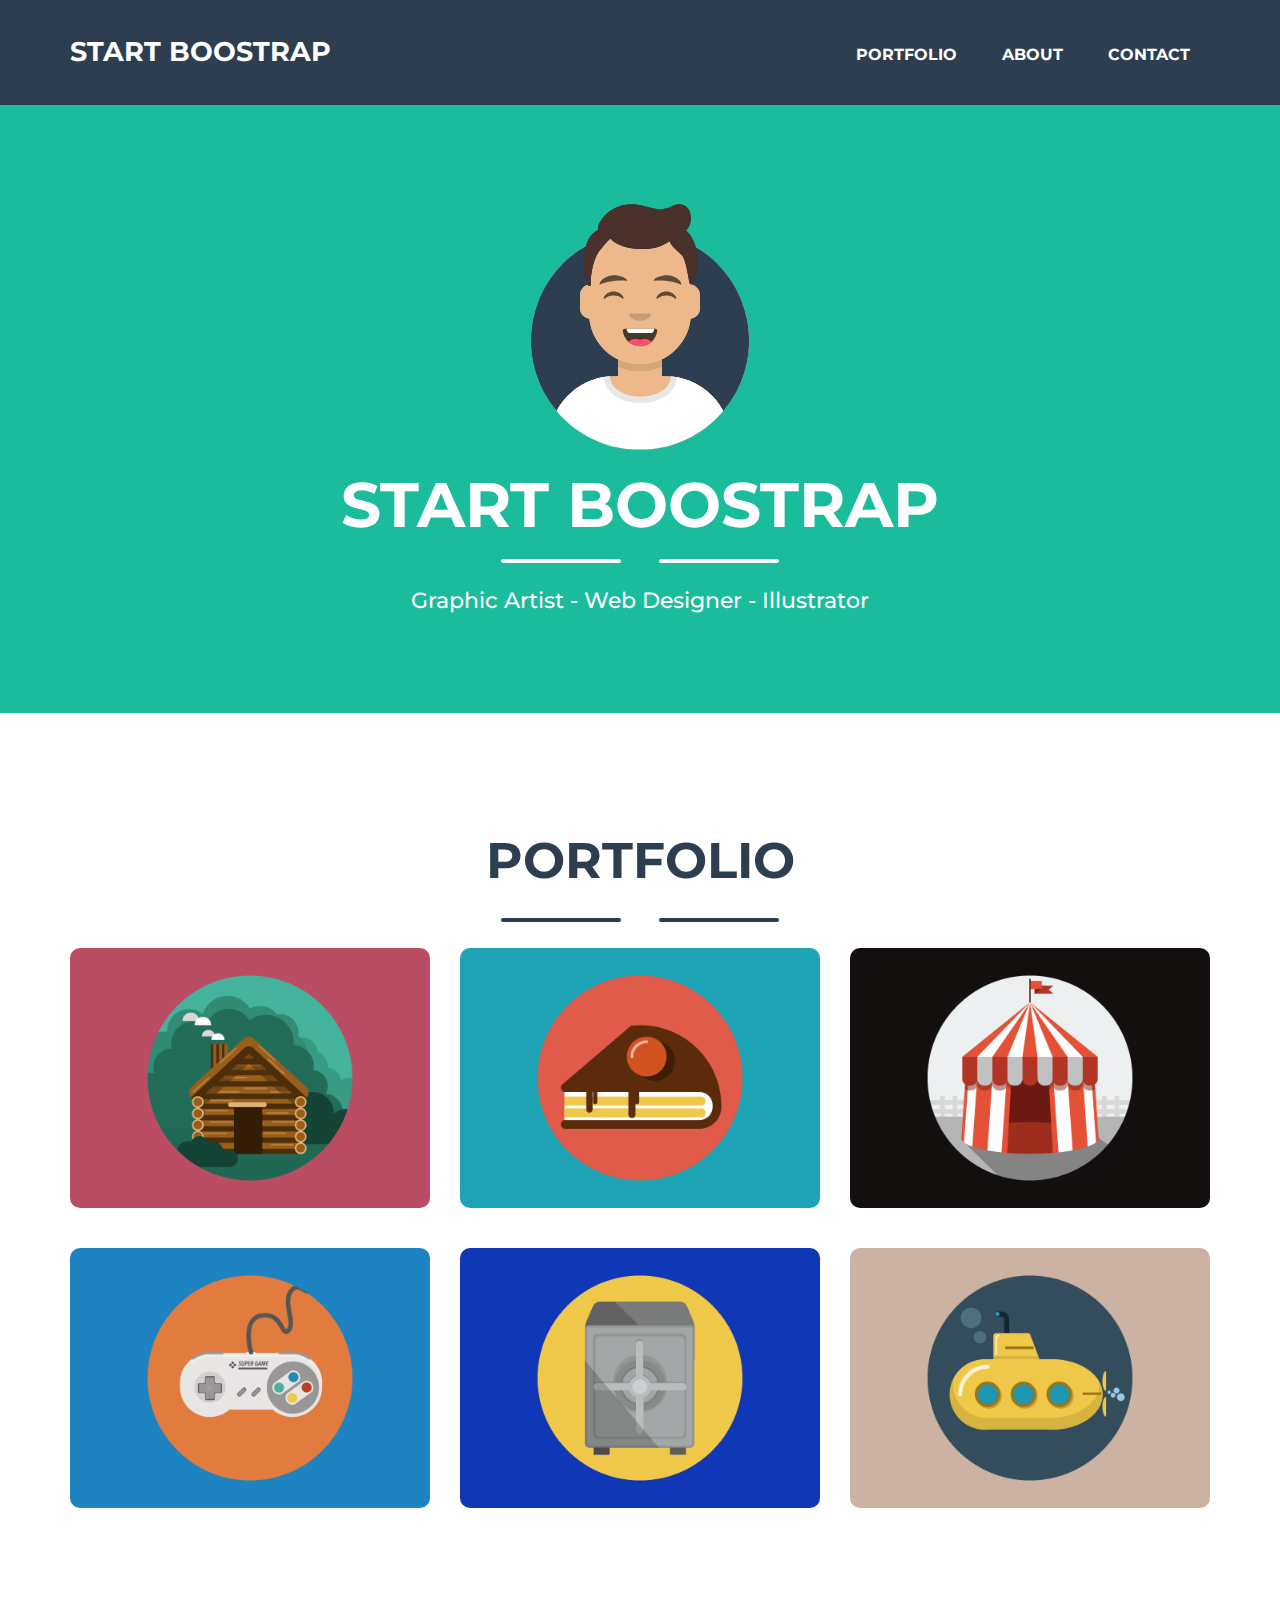
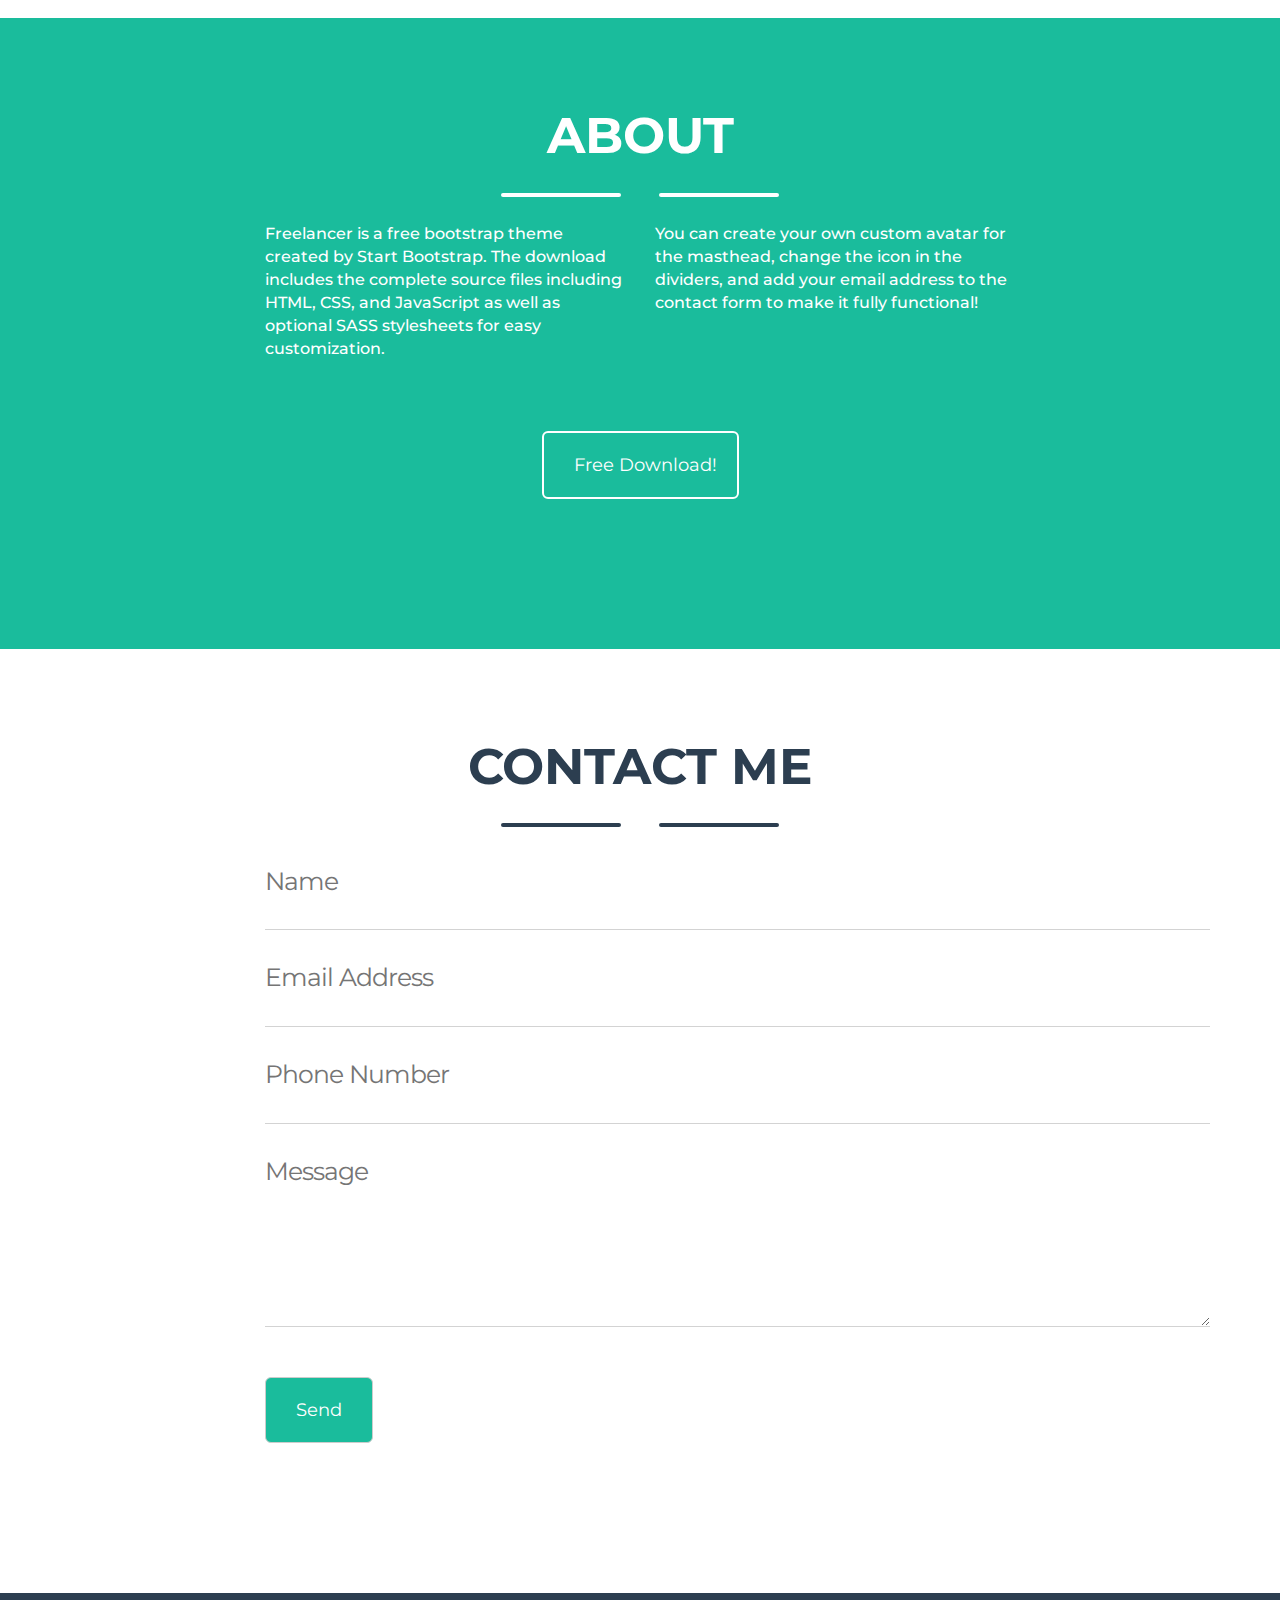
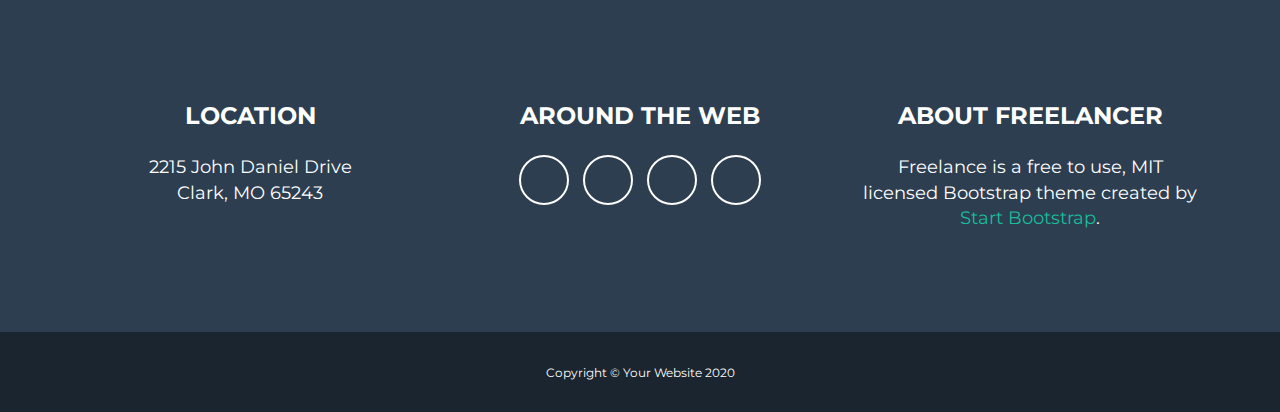
<file: index.html>
<!DOCTYPE html>
<html lang="en">
  <head>
    <meta charset="UTF-8">
    <meta name="viewport" content="width=device-width, initial-scale=1.0">
    <meta http-equiv="X-UA-Compatible" content="ie=edge">

    <!-- Google font -->
    <link rel="preconnect" href="https://fonts.gstatic.com">
    <link href="https://fonts.googleapis.com/css2?family=Montserrat:ital,wght@0,100;0,400;0,600;0,700;0,900;1,100;1,400;1,600;1,700;1,900&display=swap" rel="stylesheet">
    <!-- /Google font -->

    <!-- Font awesome -->
    <link rel="stylesheet" href="https://cdnjs.cloudflare.com/ajax/libs/font-awesome/5.15.2/css/all.min.css" integrity="sha512-HK5fgLBL+xu6dm/Ii3z4xhlSUyZgTT9tuc/hSrtw6uzJOvgRr2a9jyxxT1ely+B+xFAmJKVSTbpM/CuL7qxO8w==" crossorigin="anonymous" />
    <!-- /Font awesome -->

    <!-- Bootstrap -->
    <link rel="stylesheet" href="https://maxcdn.bootstrapcdn.com/bootstrap/3.3.7/css/bootstrap.min.css" integrity="sha384-BVYiiSIFeK1dGmJRAkycuHAHRg32OmUcww7on3RYdg4Va+PmSTsz/K68vbdEjh4u" crossorigin="anonymous">
    <!-- /Bootstrap -->

    <!-- style -->
    <link rel="stylesheet" href="css/style.css">
    <!-- /style -->

    <title>Bootstrap Freelancer</title>
  </head>
  <body>
    <!-- intestazione -->
    <header class="text_white">
      <!-- main_nav -->
      <div id="main_nav" class="bg_primary text_up">
        <div class="container">
          <div class="row">
            <!-- main_nav left -->
            <div class="col-xs-8 col-md-6">
              <nav class="nav_left">
                <ul>
                  <li>
                    <a href="#">start boostrap</a>
                  </li>
                </ul>
              </nav>
            </div>
            <!-- /main_nav left -->

            <!-- main_nav right -->
            <div class="col-xs-4 col-md-6 text-right">
              <div class="ham_menu">
                <a class="bg_secondary text-center" href="#">
                  <span>Menu</span> <i class="fas fa-bars"></i>
                </a>
              </div>
              <nav class="nav_right">
                <ul>
                  <li>
                    <a href="#">portfolio</a>
                  </li>
                  <li>
                    <a href="#">about</a>
                  </li>
                  <li>
                    <a href="#">contact</a>
                  </li>
                </ul>
              </nav>
            </div>
            <!-- /main_nav right -->

          </div>
        </div>
      </div>
      <!-- /main_nav -->

      <!-- jumbotron -->
      <div class="jumbotron bg_secondary padd_90">
        <div class="container text-center">
          <div class="row">
            <!-- immagine -->
            <div class="col-xs-12">
                <img src="img/avataaars.svg" alt="avatar">
            </div>
            <!-- /immagine -->

            <!-- titolo e separatore -->
            <div class="col-xs-12">
              <h1 class="text_up">start boostrap</h1>

              <!-- separatore -->
              <div class="line_sep bg_white"></div>
              <div class="star_sep">
                <i class="fas fa-star"></i>
              </div>
              <div class="line_sep bg_white"></div>
              <!-- /separatore -->
            </div>
            <!-- /titolo e separatore -->

            <!-- sottotitolo -->
            <div class="col-xs-12">
              <h4>Graphic Artist - Web Designer - Illustrator</h4>
            </div>
            <!-- /sottotitolo -->
          </div>
        </div>
      </div>
      <!-- jumbotron -->
    </header>
    <!-- /intestazione -->

    <!-- corpo del progetto -->
    <main>
      <!-- sezione 'portfolio' -->
      <section id="portfolio" class=" padd_90 text_blue">
        <div class="container">
          <!-- titolo -->
          <div class="row">
            <div class="col-xs-12 text-center">
              <h2 class="text_up">portfolio</h2>
              <!-- separatore -->
              <div class="line_sep bg_primary"></div>
              <div class="star_sep">
                <i class="fas fa-star"></i>
              </div>
              <div class="line_sep bg_primary"></div>
              <!-- /separatore -->
            </div>
          </div>
          <!-- /titolo -->

          <!-- blocchi immagini portfolio -->
          <div class="row text-center">
            <div class="col-xs-12 col-sm-6 col-md-4 mrg_top_20">
              <div class="overlay_container">
                <div class="overlay">
                  <i class="fas fa-plus"></i>
                </div>
                <img src="img/cabin.png" alt="casa">
              </div>
            </div>
            <div class="col-xs-12 col-sm-6 col-md-4 mrg_top_20">
              <div class="overlay_container">
                <div class="overlay">
                  <i class="fas fa-plus"></i>
                </div>
                <img src="img/cake.png" alt="torta">
              </div>
            </div>
            <div class="col-xs-12 col-sm-6 col-md-4 mrg_top_20">
              <div class="overlay_container">
                <div class="overlay">
                  <i class="fas fa-plus"></i>
                </div>
                <img src="img/circus.png" alt="circo">
              </div>
            </div>
            <div class="col-xs-12 col-sm-6 col-md-4 mrg_top_20">
              <div class="overlay_container">
                <div class="overlay">
                  <i class="fas fa-plus"></i>
                </div>
                <img src="img/game.png" alt="gioco">
              </div>
            </div>
            <div class="col-xs-12 col-sm-6 col-md-4 mrg_top_20">
              <div class="overlay_container">
                <div class="overlay">
                  <i class="fas fa-plus"></i>
                </div>
                <img src="img/safe.png" alt="sicurezza">
              </div>
            </div>
            <div class="col-xs-12 col-sm-6 col-md-4 mrg_top_20">
              <div class="overlay_container">
                <div class="overlay">
                  <i class="fas fa-plus"></i>
                </div>
                <img src="img/submarine.png" alt="sottomarino">
              </div>
            </div>
          </div>
          <!-- /blocchi immagini portfolio -->
        </div>
      </section>
      <!-- /sezione 'portfolio' -->

      <!-- sezione 'about' -->
      <section id="about" class="bg_secondary padd_90 text_white">
        <div class="container">
          <div class="row text-center">
            <div class="col-xs-12">
              <!-- titolo -->
              <h2 class="text_up">About</h2>
              <!-- /titolo -->

              <!-- separatore -->
              <div class="line_sep bg_white"></div>
              <div class="star_sep">
                <i class="fas fa-star"></i>
              </div>
              <div class="line_sep bg_white"></div>
              <!-- /separatore -->
            </div>
          </div>

          <!-- blocchi di paragrafi -->
          <div class="row">
            <div class="col-xs-12 col-md-4 col-md-offset-2 font_norm padd_20">
              Freelancer is a free bootstrap theme created by Start Bootstrap. The download includes the complete source files including HTML, CSS, and JavaScript as well as optional SASS stylesheets for easy customization.
            </div>
            <div class="col-xs-12 col-md-4 font_norm padd_20">
              You can create your own custom avatar for the masthead, change the icon in the dividers, and add your email address to the contact form to make it fully functional!
            </div>
          </div>
          <!-- /blocchi di paragrafi -->

          <!-- bottone -->
          <div class="row">
            <div class="col-xs-12 text-center">
              <p class="padd_50">
                <button type="button" class="btn btn-default btn-lg empty_btn_white"><i class="fas fa-download"></i> <span>Free Download!</span></button>
              </p>
            </div>
          </div>
          <!-- /bottone -->
        </div>
      </section>
      <!-- /sezione 'about' -->

      <!-- sezione 'contact' -->
      <section id="contact" class="text_blue padd_90">
        <div class="container">
          <div class="row">
            <div class="col-xs-12 text-center">
              <!-- titolo -->
              <h2 class="text_up">contact me</h2>
              <!-- /titolo -->

              <!-- separatore -->
              <div class="line_sep bg_primary"></div>
              <div class="star_sep">
                <i class="fas fa-star"></i>
              </div>
              <div class="line_sep bg_primary"></div>
              <!-- /separatore -->
            </div>
          </div>

          <!-- form -->
          <div class="row">
            <div class="col-xs-12 col-md-10 col-md-offset-2 text-left">
              <form class="" action="index.html" method="post">
                <input type="text" name="Name" value="" placeholder="Name">
                <input type="email" name="email" value="" placeholder="Email Address">
                <input type="tel" name="phone-number" value="" placeholder="Phone Number">
                <textarea rows="4"  placeholder="Message"></textarea>
              </form>
            </div>
          </div>
          <!-- /form -->

          <!-- bottone -->
          <div class="row">
            <div class="col-xs-12 col-md-10 col-md-offset-2 text-left">
              <p class="padd_50">
                <button type="button" class="btn btn-default btn-lg bg_secondary btn_full">Send</button>
              </p>
            </div>
          </div>
          <!-- /bottone -->
        </div>
      </section>
      <!-- /sezione 'contact' -->
    </main>
    <!-- /corpo del progetto -->

    <!-- footer -->
    <footer class="text_white text-center">
      <!-- sezione indirizzo e social -->
      <section id="address" class="padd_90 bg_primary">
        <div class="container">
          <div class="row">
            <div class="col-xs-12 col-md-4">
              <h3 class="text_up">location</h3>
              <p>
                2215 John Daniel Drive <br>
                Clark, MO 65243
              </p>
            </div>
            <div class="col-xs-12 col-md-4">
              <h3 class="text_up">around the web</h3>
              <div class="social">
                <a href="#">
                  <i class="fab fa-facebook-f"></i>
                </a>
                <a href="#">
                  <i class="fab fa-twitter"></i>
                </a>
                <a href="#">
                  <i class="fab fa-linkedin-in"></i>
                </a>
                <a href="#">
                  <i class="fab fa-dribbble"></i>
                </a>
              </div>
            </div>
            <div class="freelance col-xs-12 col-md-4">
              <h3 class="text_up">about freelancer</h3>
              <p>
                Freelance is a free to use, MIT
                licensed Bootstrap theme created by
                <a href="#">Start Bootstrap</a>.
               </p>
            </div>
          </div>
        </div>
      </section>
      <!-- / sezione indirizzo e social -->

      <!-- sezione copyright -->
      <section id="copyright" class="bg_dark_primary">
        <div class="container">
          <div class="row">
            <div class="col-xs-12">
              <p><small>Copyright © Your Website 2020</small></p>
            </div>
          </div>
        </div>
      </section>
      <!-- /sezione copyright -->
    </footer>
    <!-- /footer -->
  </body>
</html>
</file>
<file: css/style.css>
/* google font */
body {
  font-family: 'Montserrat', sans-serif;
}
/* /google font */

/* mix */
.mrg_auto {
  margin: auto;
}

ul {
  margin-bottom: 0;
}

/* padding e margin*/
.padd_90{
  padding-top: 90px;
  padding-bottom: 90px;
}

.padd_50 {
  padding-top: 50px;
  padding-bottom: 50px;
}

.padd_20 {
  padding-top: 20px;
  padding-bottom: 20px;
}

.mrg_top_20 {
  margin-top: 20px;
}
/* /padding e margin*/
/* /mix */

/* typo */
.text_blue {
  color: #2c3e50;
}

.text_white {
  color: white;
}

.text_up {
  text-transform: uppercase;
}

h2 {
  text-align: center;
  font-size: 50px;
  font-weight: bold;
  padding-bottom: 10px;
  margin-top: 0;
}

h1 {
  font-weight: bolder;
}

h4 {
  font-size: 22px;
  font-weight: 500;
  padding-top: 10px;
}
/* /typo */


/* backgrounds */
.bg_primary {
  background-color: #2c3e50;
}

.bg_white {
  background-color: white;
}

.bg_dark_primary {
  background-color: #1a252f;
}

.bg_secondary {
  background-color: #1abc9c;
}
/* /backgrounds */

/* header */
/* main_nav */
#main_nav {
  line-height: 100px;
  position: fixed;
  width: 100%;
  z-index: 50;
  top: 0;
}

#main_nav ul {
  list-style: none;
  padding-left: 0;
}

#main_nav li {
  display: inline-block;
  vertical-align: middle;
}

#main_nav a {
  display: block;
  color: white;
  text-decoration: none;
}

.nav_left {
  font-size: 27px;
  font-weight: bold;
}

.nav_right {
  font-size: 16px;
  font-weight: bold;
}
.nav_right li {
  padding: 5px 20px 0 20px;
}

/* hover sui link della main_nav */
#main_nav .nav_right a:hover {
  color: #117964;
}
/* /hover sui link della main_nav */

/* hamburgher menu */
.ham_menu {
  display: none;
}

.ham_menu span {
  font-weight: bold;
}
/* /hamburgher menu */
/* /main_nav */

/* jumbotron */
.jumbotron {
  margin-top: 105px;
}

.jumbotron img {
  height: 255px;
  width: 240px;
}

/* separatore */
.line_sep {
  display: inline-block;
  vertical-align: middle;
  height: 4px;
  max-width: 120px;
  width: 32%;
  border-radius: 2px;
  margin: 0 15px;
}

.star_sep {
  display: inline-block;
  vertical-align: middle;
  font-size: 30px;
}
/* /separatore */
/* /jumbotron */
/* /header */

/* main */
/* sezione portfolio */
#portfolio img {
  width: 100%;
}

/* overlay */
.overlay_container {
  position: relative;
  border-radius: 10px;
  overflow: hidden;
  margin-bottom: 20px;
}

.overlay_container:hover .overlay{
  opacity: 1;
}

.overlay {
  opacity: 0;
  position: absolute;
  top: 0;
  left: 0;
  bottom: 0;
  right: 0;
  width: 100%;
  height: 100%;
  background-color: rgba(26, 188, 156, 0.9);
  cursor: pointer;
  transition: all 0.3s ease-in-out;
}

.overlay i {
  font-size: 50px;
  color: white;
  position: absolute;
  top: 50%;
  left: 50%;
  transform: translate(-50%, -50%);
}
/* /overlay */

.font_norm {
  font-size: 16px;
  font-weight: 500;
}
/* /sezione portfolio */

/* sezione about */
.empty_btn_white {
  background-color: inherit;
  border: 2px solid white;
  color: white;
  padding: 20px;
}

.empty_btn_white:hover {
  border: 2px solid white;
  background-color: white;
  transition: all 0.2s ease-in-out;
}

.empty_btn_white span {
  font-weight: normal;
  padding-left: 10px;
}
/* /sezione about */

/* sezione contact */
#contact input, #contact textarea {
  display: block;
  width: 100%;
  border: 0;
  border-bottom: 1px solid lightgrey;
  font-size: 25px;
  padding: 30px 0;
  letter-spacing: -1px;
  font-weight: normal;
  outline: none;
}

#contact .btn_full {
  padding: 20px 30px;
  color: white;
  font-weight: normal;
}

#contact .btn_full:hover {
  background-color: #117964;
  border: 1px solid #117964;
  transition: all 0.2s ease-in-out;
}
/* /sezione contact */
/* /main */

/* footer */
/* sezione indirizzo e social */
#address .social a {
  display: inline-block;
  width: 50px;
  height: 50px;
  line-height: 46px;
  margin: 0 5px;
  font-size: 20px;
  border: 2px solid white;
  border-radius: 50%;
  color: white;
}

#address .social a:hover {
  background-color: white;
  color: #2c3e50;
  transition: all 0.2s ease-in-out;
}

footer h3 {
  font-weight: bold;
  margin-bottom: 25px;
}

#address p {
  font-size: 18px;
  padding: 0 12px;
}

#address .freelance a {
  font-size: 18px;
  font-weight: normal;
  color: #1abc9c;
}

#address .freelance a:hover {
  color: #117964;
}
/* /sezione indirizzo e social */

/* sezione copyright */
#copyright p {
  margin: 0;
  padding: 30px 0;
}
/* /sezione copyright */
/* /footer */


/* responsive */
@media screen and (max-width: 992px) {

  h2 {
    font-size: 38px;
  }

  h4, .font_norm {
    font-size: 18px;
  }

  /* main-nav */
  #main_nav {
    line-height: 60px;
  }

  .nav_right {
    display: none;
  }

  .nav_left {
    font-size: 19px;
  }

  .ham_menu {
    display: block;
  }

  #main_nav .ham_menu a {
    display: inline-block;
    line-height: 30px;
    max-width: 90px;
    padding: 8px;
    border-radius: 7px;
  }
  /* /main-nav */

  .jumbotron {
    margin-top: 60px;
  }

  /* overlay_container */
  .overlay_container {
    max-width: 345px;
    margin: auto;
  }
  /* /overlay_container */


  /* footer */
  #address p, #address .social {
    margin-bottom: 30px;
  }
  /* /footer */

}
</file>
